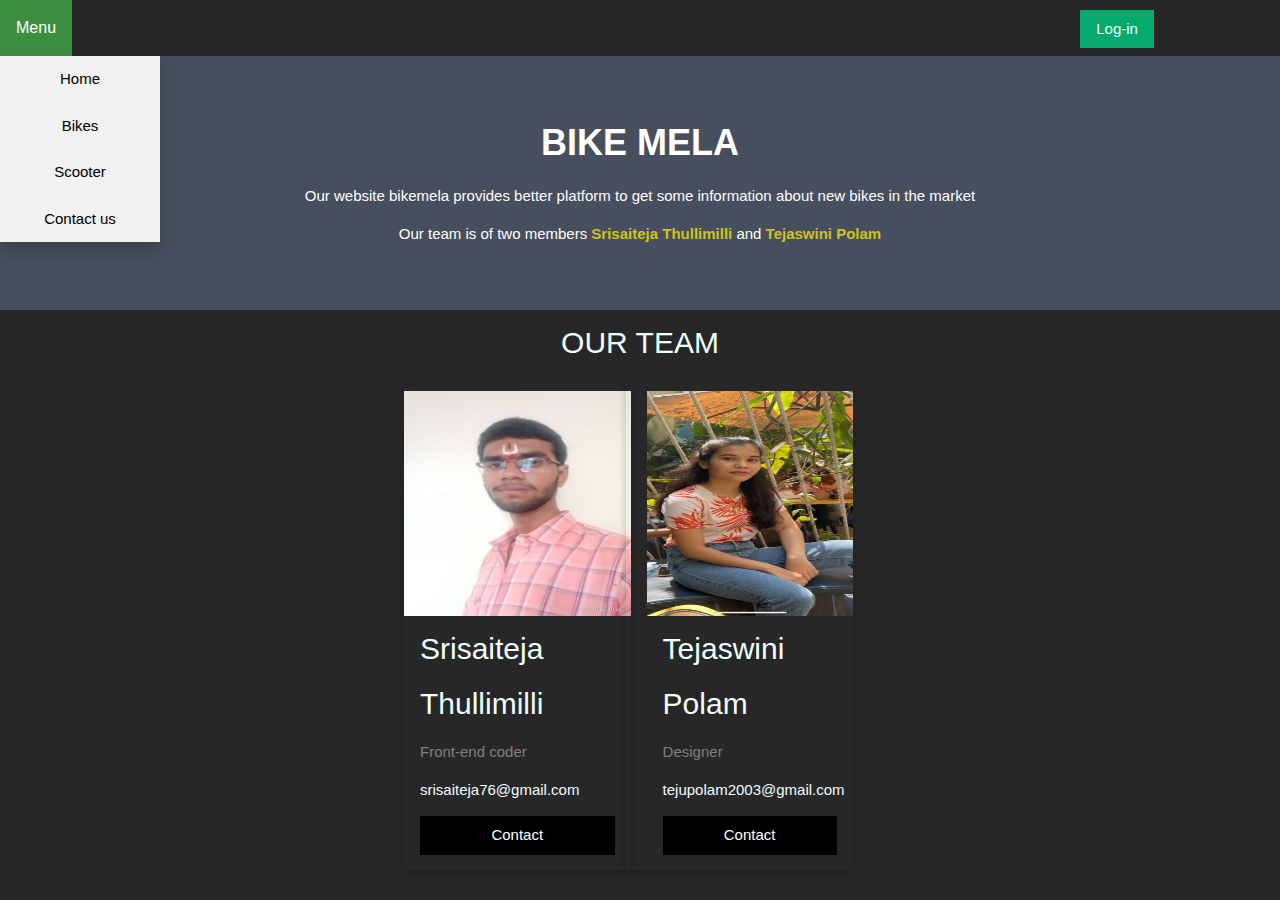
<file: aboutus.html>
<!DOCTYPE html>
<html>
<head>
    <meta charset="UTF-8">
    <meta http-equiv="X-UA-Compatible" content="IE=edge">
<meta name="viewport" content="width=device-width, initial-scale=1">
<link rel="stylesheet" href="https://cdnjs.cloudflare.com/ajax/libs/font-awesome/4.7.0/css/font-awesome.min.css">
    <link rel="stylesheet" href="https://www.w3schools.com/w3css/4/w3.css">
    <link rel="stylesheet" href="style1.css">
    <link rel="stylesheet" href="https://fonts.googleapis.com/css?family=Roboto">
<style>
body {
  font-family: Arial, Helvetica, sans-serif;
  margin: 0;
}

html {
  box-sizing: border-box;
}

*, *:before, *:after {
  box-sizing: inherit;
}

.column {
  float: left;
  width: 33.3%;
  margin-bottom: 16px;
  padding: 0 8px;
}

.card {
  box-shadow: 0 4px 8px 0 rgba(0, 0, 0, 0.2);
  margin: 8px;
}

.about-section {
  padding: 50px;
  text-align: center;
  background-color: #474e5d;
  color: white;
}

.container {
  padding: 0 16px;
}

.container::after, .row::after {
  content: "";
  clear: both;
  display: table;
}

.title {
  color: grey;
}

.button {
  border: none;
  outline: 0;
  display: inline-block;
  padding: 8px;
  color: white;
  background-color: #000;
  text-align: center;
  cursor: pointer;
  width: 100%;
}

.button:hover {
  background-color: #555;
}

@media screen and (max-width: 650px) {
  .column {
    width: 100%;
    display: block;
  }
}
</style>
</head>
<body>
  <div class="dropdown">
    <button  class="dropbtn">Menu</button>
    <div class="dropdown-content">
      <a href="index.html" class="w3-bar-item w3-button">Home</a>
      <a href="bikes.html" class="w3-bar-item w3-button">Bikes</a>
      <a href="scooter.html" class="w3-bar-item w3-button">Scooter</a>
      
      
      <a href="contact.html" class="w3-bar-item w3-button">Contact us </a> 
    </div>
    <a href="login.html" class="w3-btn " style="margin-left: 1004px;background-color: #04AA6D;">Log-in</a>
  </div>
<div class="about-section">
  <h1><b>BIKE MELA</b></h1>
  <p>Our website bikemela provides better platform to get some information about new bikes in the market</p>
  <p>Our team is of two members <b style="color:rgb(209, 194, 30) ;">Srisaiteja Thullimilli</b> and <b style="color:rgb(209, 194, 30) ;">Tejaswini Polam</b></p>
</div>

<h2 style="text-align:center">OUR TEAM</h2>
<div class="row" style="margin-left: 30%;">
  <div class="column">
    <div class="card" style="width: 110%;">
      <img src="my image.jpg" alt="Jane" style="width:100%;height: 225px;">
      <div class="container">
        <h2>Srisaiteja</h2>
        <h2>Thullimilli</h2>
        <p class="title">Front-end coder</p>
        
        <p>srisaiteja76@gmail.com</p>
        <p><button class="button">Contact</button></p>
      </div>
    </div>
  </div>

 
  
  <div class="column">
    <div class="card" style="width: 110%; padding-left: 10%;">
      <img src="WhatsApp Image 2022-11-23 at 21.32.52.jpg" alt="John" style="width:100%;height:225px">
      <div class="container" >
        <h2>Tejaswini</h2>
        <h2>Polam</h2>
        <p class="title">Designer</p>
        
        <p>tejupolam2003@gmail.com</p>
        <p><button class="button">Contact</button></p>
      </div>
    </div>
  </div>
</div>


</body>
</html>
</file>
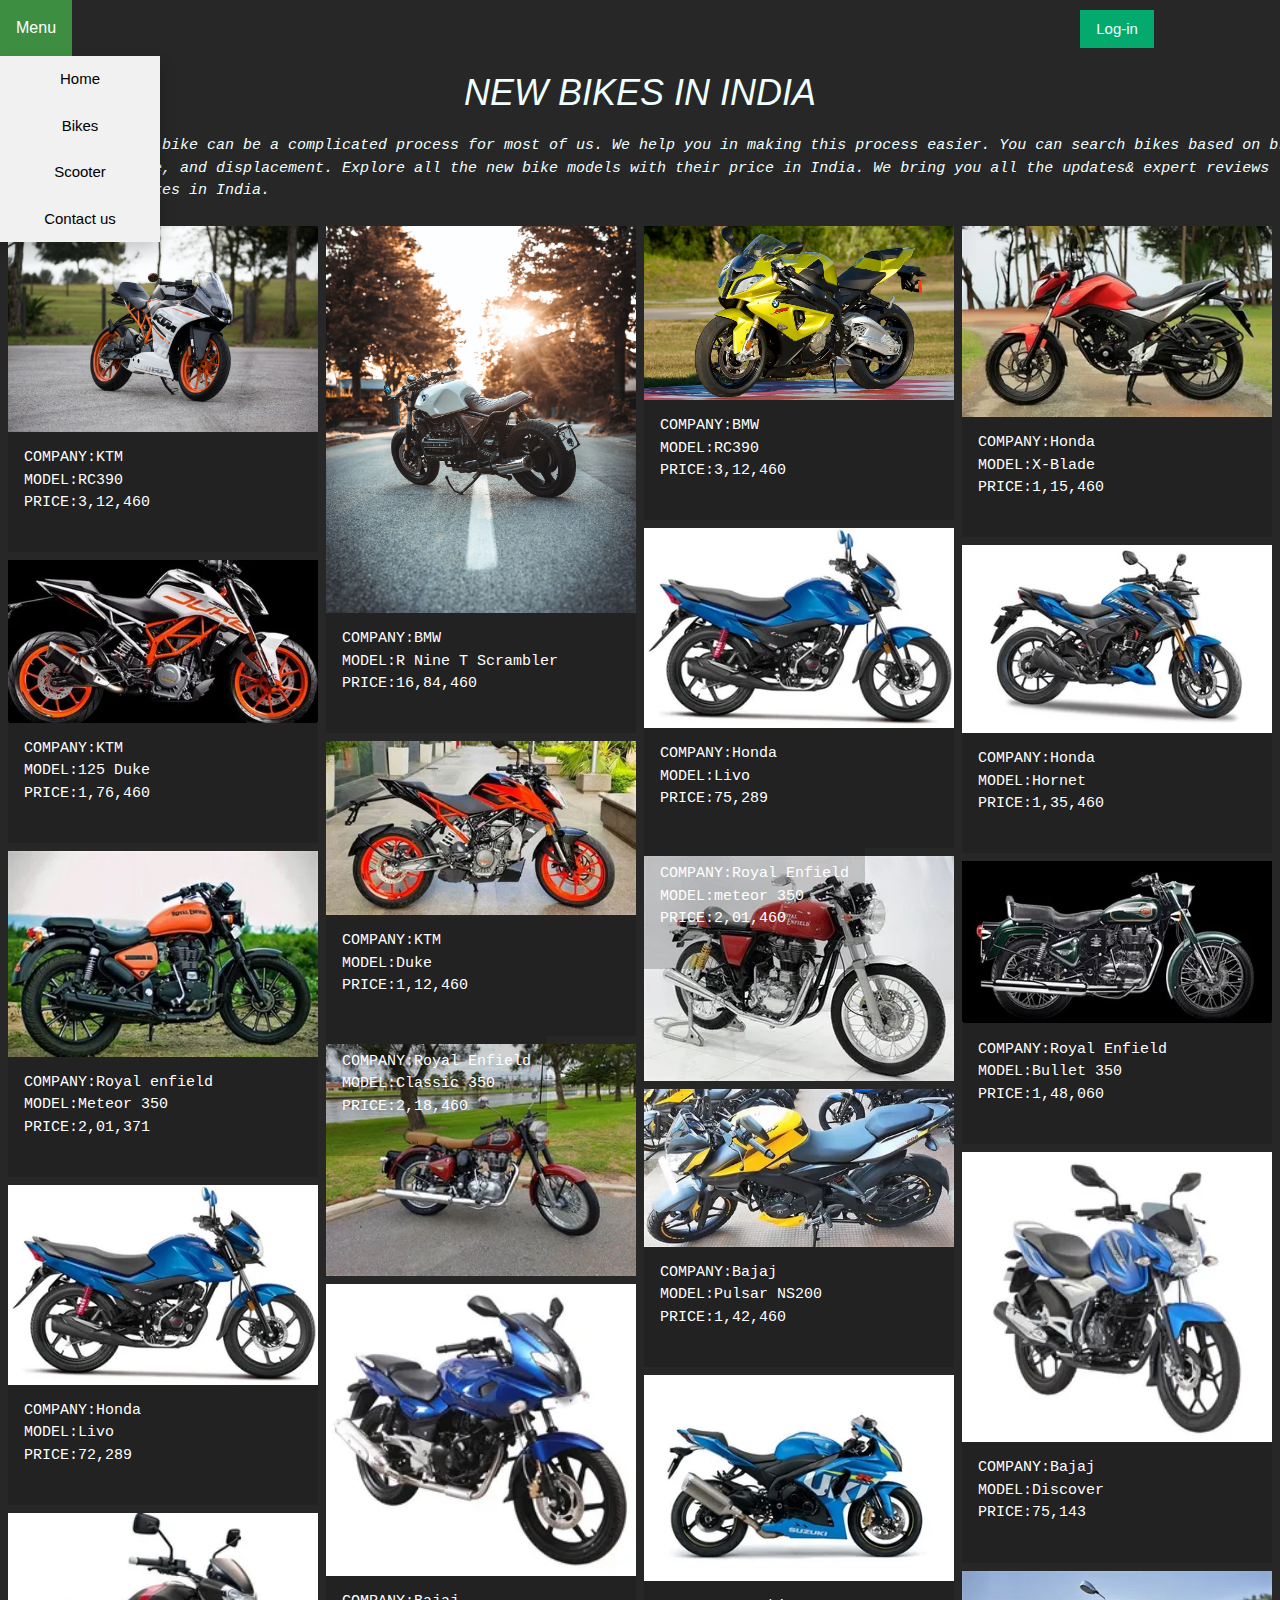
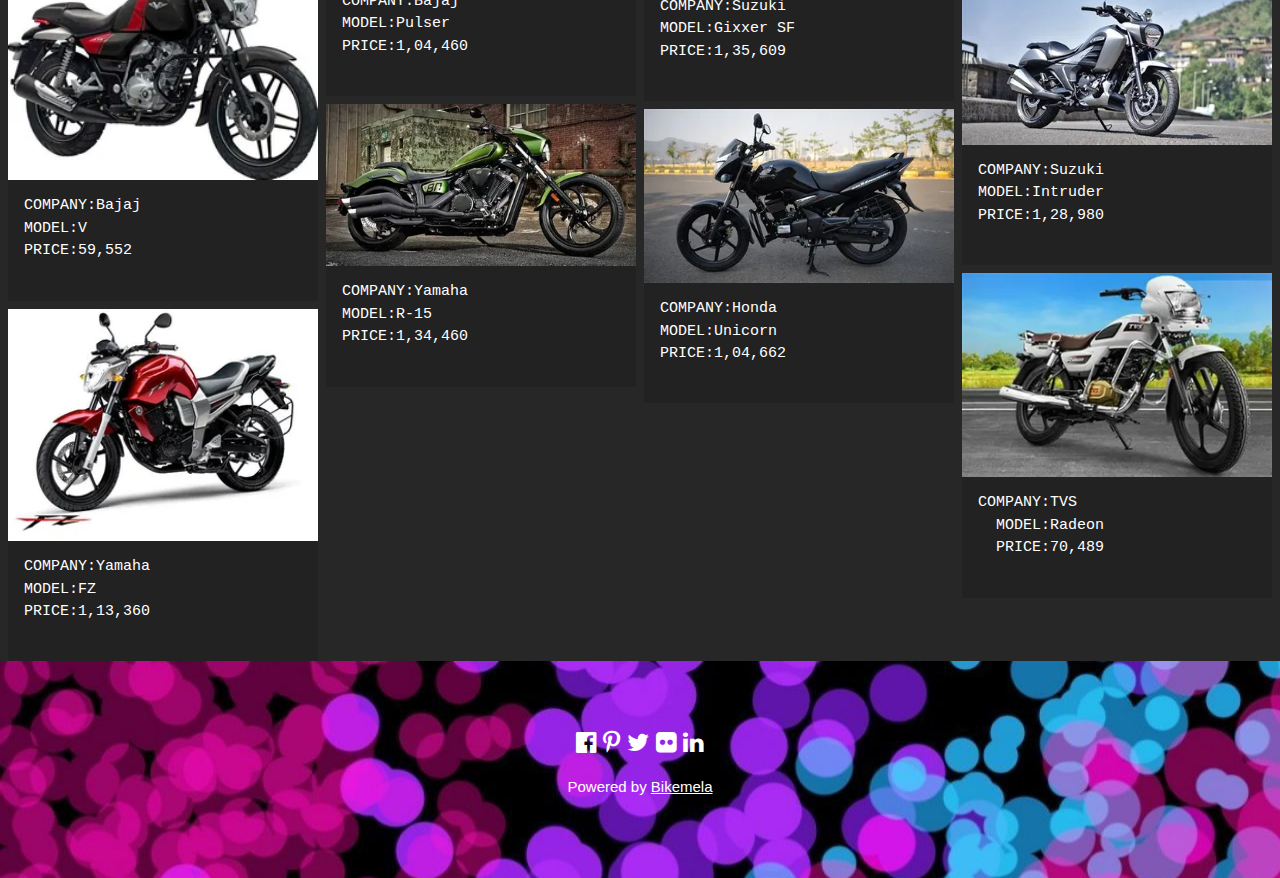
<file: bikes.html>
<!DOCTYPE html>
<html lang="en">
<head>
    <meta charset="UTF-8">
    <meta http-equiv="X-UA-Compatible" content="IE=edge">
    <meta name="viewport" content="width=device-width, initial-scale=1.0">
    <title>Bikemela Bikes</title>
    <link rel="stylesheet" href="https://cdnjs.cloudflare.com/ajax/libs/font-awesome/4.7.0/css/font-awesome.min.css">
    <link rel="stylesheet" href="https://www.w3schools.com/w3css/4/w3.css">
    <link rel="stylesheet" href="style1.css">
    <link rel="stylesheet" href="https://fonts.googleapis.com/css?family=Roboto">
    <script>
      function myFunction() {
        var x = document.getElementById("Demo");
        if (x.className.indexOf("w3-show") == -1) { 
          x.className += " w3-show";
        } else {
          x.className = x.className.replace(" w3-show", "");
        }
      }
      </script>
</head>
<body>
  <div class="dropdown">
    <button  class="dropbtn">Menu</button>
    <div class="dropdown-content">
      <a href="index.html" class="w3-bar-item w3-button">Home</a>
      <a href="bikes.html" class="w3-bar-item w3-button">Bikes</a>
      <a href="scooter.html" class="w3-bar-item w3-button">Scooter</a>
      
      
      <a href="contact.html" class="w3-bar-item w3-button">Contact us </a> 
    </div>
    <a href="login.html" class="w3-btn " style="margin-left: 1004px;background-color: #04AA6D;">Log-in</a>
  </div>
  <div class="bikehead">
    <h1 style="text-align: center; font-family:Verdana, Geneva, Tahoma, sans-serif;font-style: italic;">NEW BIKES IN INDIA</h1>
    <pre style="font-style:italic;">Finding the right bike can be a complicated process for most of us. We help you in making this process easier. You can search bikes based on brands,
body styles, price, and displacement. Explore all the new bike models with their price in India. We bring you all the updates& expert reviews 
related to new bikes in India.</pre>
  </div>
    <div class="row"> 
        <div class="column">
          <div class="w3-display-container w3-text-white">
          <img src="andrew-pons-cLHPacdtpSY-unsplash.jpg" style="width:100%">
          <div class="w3-container" style="background-color: rgba(16, 15, 15, 0.195);"><pre>COMPANY:KTM
MODEL:RC390
PRICE:3,12,460
          </pre></div>
    </div>
    
    <div class="w3-display-container w3-text-white">
      <img src="ktmb.jpg" style="width:100%">
      <div class="w3-container" style="background-color: rgba(16, 15, 15, 0.195);"><pre>COMPANY:KTM
MODEL:125 Duke
PRICE:1,76,460
      </pre></div>
</div>
<div class="w3-display-container w3-text-white">
  <img src="roya.jpg" style="width:100%">
  <div class="w3-container" style="background-color: rgba(16, 15, 15, 0.195);"><pre>COMPANY:Royal enfield
MODEL:Meteor 350
PRICE:2,01,371
  </pre></div>
</div>
<div class="w3-display-container w3-text-white">
  <img src="ho3.jpg" style="width:100%">
  <div class="w3-container" style="background-color: rgba(16, 15, 15, 0.195);"><pre>COMPANY:Honda
MODEL:Livo
PRICE:72,289
  </pre></div>
</div>
<div class="w3-display-container w3-text-white">
  <img src="baj1.jpg" style="width:100%">
  <div class="w3-container" style="background-color: rgba(16, 15, 15, 0.195);"><pre>COMPANY:Bajaj
MODEL:V
PRICE:59,552
  </pre></div>
</div>
<div class="w3-display-container w3-text-white">
  <img src="yam1.jpg" style="width:100%">
  <div class=" w3-container" style="background-color: rgba(16, 15, 15, 0.195);"><pre>COMPANY:Yamaha
MODEL:FZ
PRICE:1,13,360
  </pre></div>
</div>
          
        </div>
        <div class="column">
          <div class="w3-display-container w3-text-white">
            <img src="fabio-spinelli-cPpmFa1OiGU-unsplash.jpg" style="width:100%">
            <div class="w3-container" style="background-color: rgba(16, 15, 15, 0.195);"><pre>COMPANY:BMW
MODEL:R Nine T Scrambler
PRICE:16,84,460
            </pre></div>
      </div>
      <div class="w3-display-container w3-text-white">
        <img src="ktmc.jpg" style="width:100%">
        <div class=" w3-container" style="background-color: rgba(16, 15, 15, 0.195);"><pre>COMPANY:KTM
MODEL:Duke
PRICE:1,12,460
        </pre></div>
  </div>
  <div class="w3-display-container w3-text-white">
    <img src="royb.jpg" style="width:100%">
    <div class="w3-display-topleft w3-container" style="background-color: rgba(16, 15, 15, 0.195);"><pre>COMPANY:Royal Enfield
MODEL:Classic 350
PRICE:2,18,460
    </pre></div>
</div>
<div class="w3-display-container w3-text-white">
  <img src="baj2.jpg" style="width:100%">
  <div class="w3-container" style="background-color: rgba(16, 15, 15, 0.195);"><pre>COMPANY:Bajaj
MODEL:Pulser
PRICE:1,04,460
  </pre></div>
</div>
<div class="w3-display-container w3-text-white">
  <img src="yam2.jpg" style="width:100%">
  <div class="w3-container" style="background-color: rgba(16, 15, 15, 0.195);"><pre>COMPANY:Yamaha
MODEL:R-15
PRICE:1,34,460
  </pre></div>
</div>
          
        </div>  
        <div class="column">
          <div class="w3-display-container w3-text-white">
            <img src="Yellow-BMW-Bike-HD-Wallpaper.jpg" style="width:100%">
            <div class="w3-container" style="background-color: rgba(16, 15, 15, 0.195);"><pre>COMPANY:BMW
MODEL:RC390
PRICE:3,12,460
            </pre></div>
      </div>
          <div class="w3-display-container w3-text-white">
            <img src="ho1.jpg" style="width:100%">
            <div class="w3-container" style="background-color: rgba(16, 15, 15, 0.195);"><pre>COMPANY:Honda
MODEL:Livo
PRICE:75,289
            </pre></div>
      </div>
      <div class="w3-display-container w3-text-white">
        <img src="royc.jpg" style="width:100%">
        <div class="w3-display-topleft w3-container" style="background-color: rgba(16, 15, 15, 0.195);"><pre>COMPANY:Royal Enfield
MODEL:meteor 350
PRICE:2,01,460
        </pre></div>
  </div>
  <div class="w3-display-container w3-text-white">
    <img src="baj3.jpg" style="width:100%">
    <div class="w3-container" style="background-color: rgba(16, 15, 15, 0.195);"><pre>COMPANY:Bajaj
MODEL:Pulsar NS200
PRICE:1,42,460
    </pre></div>
</div>
<div class="w3-display-container w3-text-white">
  <img src="suz1.jpg" style="width:100%">
  <div class="w3-container" style="background-color: rgba(16, 15, 15, 0.195);"><pre>COMPANY:Suzuki
MODEL:Gixxer SF
PRICE:1,35,609
  </pre></div>
</div>
          <div class="w3-display-container w3-text-white">
            <img src="ho4.jpg" style="width:100%">
            <div class="w3-container" style="background-color: rgba(16, 15, 15, 0.195);"><pre>COMPANY:Honda
MODEL:Unicorn
PRICE:1,04,662
            </pre></div>
      </div>
          
        </div>
        <div class="column">
          <div class="w3-display-container w3-text-white">
            <img src="ho.jpg" style="width:100%">
            <div class="w3-container" style="background-color: rgba(16, 15, 15, 0.195);"><pre>COMPANY:Honda
MODEL:X-Blade
PRICE:1,15,460
            </pre></div>
      </div>
      <div class="w3-display-container w3-text-white">
        <img src="ho2.jpg" style="width:100%">
        <div class="w3-container" style="background-color: rgba(16, 15, 15, 0.195);"><pre>COMPANY:Honda
MODEL:Hornet
PRICE:1,35,460
        </pre></div>
  </div>
  <div class="w3-display-container w3-text-white">
    <img src="royd.jpg" style="width:100%">
    <div class="w3-container" style="background-color: rgba(16, 15, 15, 0.195);"><pre>COMPANY:Royal Enfield
MODEL:Bullet 350
PRICE:1,48,060
    </pre></div>
</div>
<div class="w3-display-container w3-text-white">
  <img src="baj4.jpg" style="width:100%">
  <div class="w3-container" style="background-color: rgba(16, 15, 15, 0.195);"><pre>COMPANY:Bajaj
MODEL:Discover
PRICE:75,143
  </pre></div>
</div>
<div class="w3-display-container w3-text-white">
  <img src="suz2.jpg" style="width:100%">
  <div class="w3-container" style="background-color: rgba(16, 15, 15, 0.195);"><pre>COMPANY:Suzuki
MODEL:Intruder
PRICE:1,28,980
  </pre></div>
</div>
          <div class="w3-display-container w3-text-white">
            <img src="ho5.jpg" style="width:100%">
            <div class="w3-container" style="background-color: rgba(16, 15, 15, 0.195);"><pre>COMPANY:TVS
  MODEL:Radeon
  PRICE:70,489
            </pre></div>
      </div>
        </div>
      </div>
      <div class="w3-container w3-padding-64 w3-center w3-black w3-xlarge" style="background-image: url(740870.jpg);">
        <a href="#"><i class="fa fa-facebook-official"></i></a>
        <a href="#"><i class="fa fa-pinterest-p"></i></a>
        <a href="#"><i class="fa fa-twitter"></i></a>
        <a href="#"><i class="fa fa-flickr"></i></a>
        <a href="#"><i class="fa fa-linkedin"></i></a>
        <p class="w3-medium">
        Powered by <a href="#" target="_blank">Bikemela</a>
        </p>
      </div>
</body>
</html>
</file>
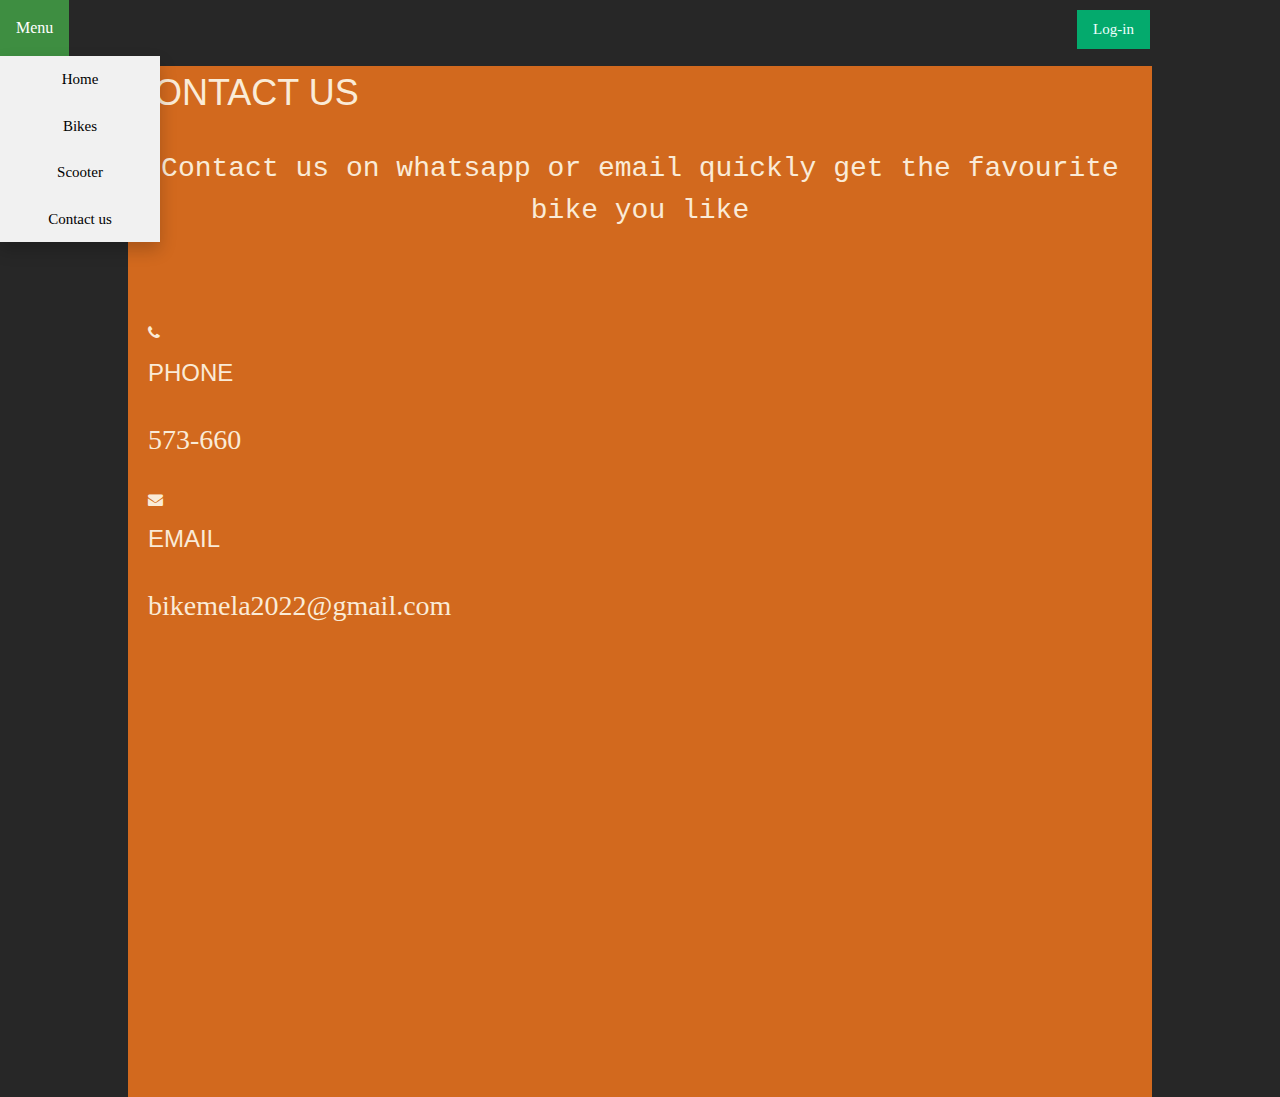
<file: contact.html>
<!DOCTYPE html>
<html lang="en">
<head>
    <meta charset="UTF-8">
    <meta http-equiv="X-UA-Compatible" content="IE=edge">
    <meta name="viewport" content="width=device-width, initial-scale=1.0">
    <title>Document</title>
    <link rel="stylesheet" href="https://cdnjs.cloudflare.com/ajax/libs/font-awesome/4.7.0/css/font-awesome.min.css">
    <link rel="stylesheet" href="https://www.w3schools.com/w3css/4/w3.css">
    <link rel="stylesheet" href="style1.css">
    <link rel="stylesheet" href="https://fonts.googleapis.com/css?family=Roboto">

</head>
<body class="body1">
    <div class="dropdown">
        <button  class="dropbtn">Menu</button>
        <div class="dropdown-content">
          <a href="index.html" class="w3-bar-item w3-button">Home</a>
          <a href="bikes.html" class="w3-bar-item w3-button">Bikes</a>
          <a href="scooter.html" class="w3-bar-item w3-button">Scooter</a>
          
          
          <a href="contact.html" class="w3-bar-item w3-button">Contact us </a> 
        </div>
        <a href="login.html" class="w3-btn" style="margin-left: 1004px;background-color: #04AA6D;">Log-in</a>
      </div>
    <div class="cback" style="background-color:chocolate ;">
    <h1 style="color:antiquewhite;">CONTACT US</h1>
    <div class="ctext">
        <pre style="font-size: 28px ;text-align: center;">
Contact us on whatsapp or email quickly get the favourite
bike you like
        </pre>
    </div>
    <div class="box">
        <div class="icon"><i class="fa fa-phone" aria-hidden="true"></i></div>
        <div class="text">
            <h3>PHONE</h3>
            <p style="font-size: 28px;">573-660</p>
            <div class="icon"><i class="fa fa-envelope" ></i></div>
            <div class="text">
            <h3>EMAIL</h3>
            <p style="font-size: 28px;">bikemela2022@gmail.com</p>
        </div>
    </div>

    <div>
        <p><iframe src="https://www.google.com/maps/embed?pb=!1m18!1m12!1m3!1d2599.7053100007133!2d78.30708886862696!3d17.25488846991638!2m3!1f0!2f0!3f0!3m2!1i1024!2i768!4f13.1!3m3!1m2!1s0x3bcb90c8da620f9d%3A0x19d0d79257022687!2sVardhaman%20College%20of%20Engineering!5e1!3m2!1sen!2sin!4v1666685322703!5m2!1sen!2sin" width="50%" height="400px" style="border: 5px;;" allowfullscreen="" loading="lazy" referrerpolicy="no-referrer-when-downgrade"></iframe></p>
      </div>
    </div>
</body>
</html>
</file>
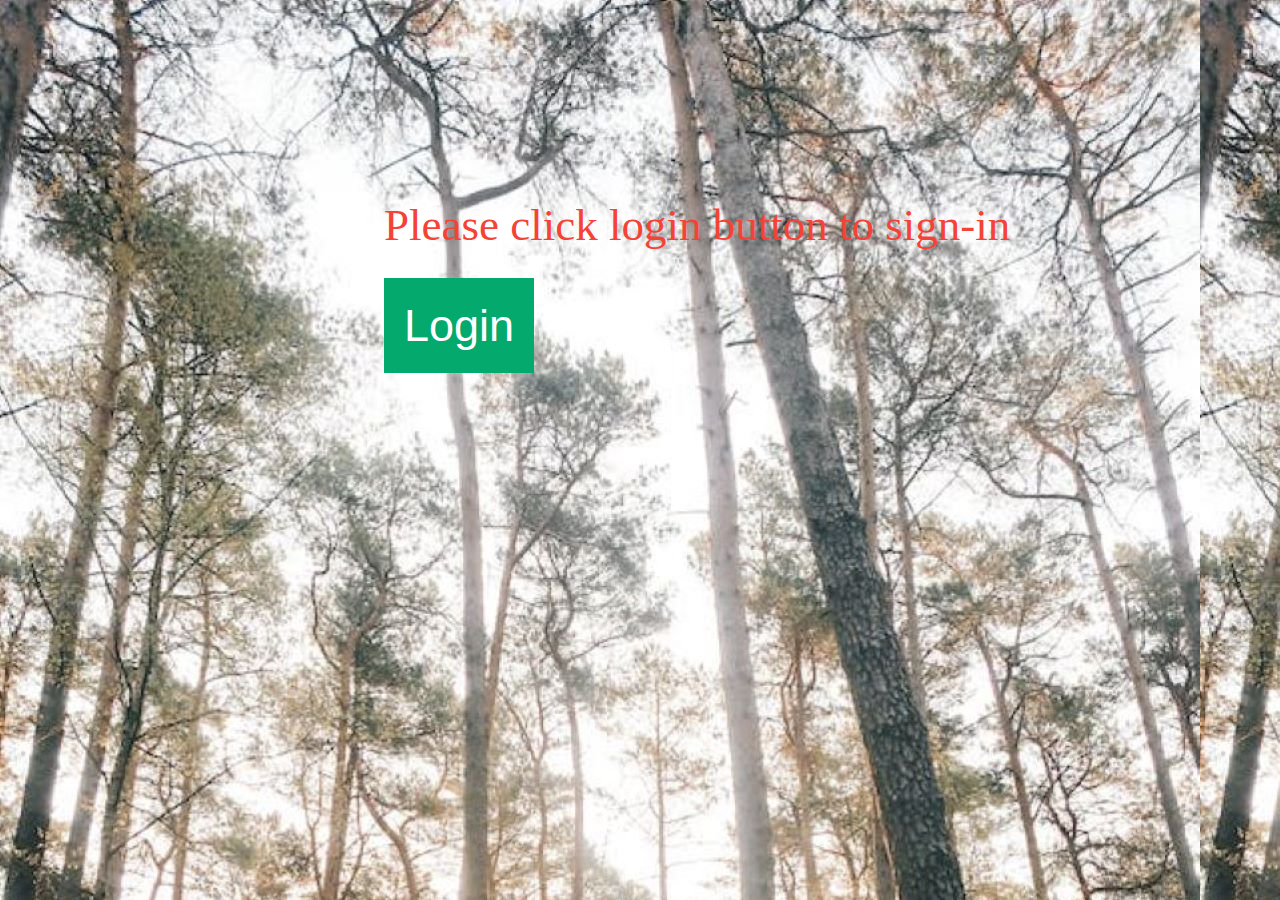
<file: login.html>
<!DOCTYPE html>
<html>
<head>
<meta name="viewport" content="width=device-width, initial-scale=1">
<link rel="stylesheet" href="https://cdnjs.cloudflare.com/ajax/libs/font-awesome/4.7.0/css/font-awesome.min.css">
<link rel="stylesheet" href="https://www.w3schools.com/w3css/4/w3.css">
<link rel="stylesheet" href="style1.css">
<link rel="stylesheet" href="https://fonts.googleapis.com/css?family=Roboto">
<style>
body {font-family: Arial, Helvetica, sans-serif;
    background-image: url("pexels-photo-3621344.jpeg");
}

/* Full-width input fields */
input[type=text], input[type=password] {
  width: 100%;
  padding: 12px 20px;
  margin: 8px 0;
  display: inline-block;
  border: 1px solid #ccc;
  box-sizing: border-box;
}

/* Set a style for all buttons */
button {
  background-color: #04AA6D;
  color: white;
  padding: 14px 20px;
  margin: 8px 0;
  border: none;
  cursor: pointer;
  width: 100%;
}

button:hover {
  opacity: 0.8;
}

/* Extra styles for the cancel button */
.cancelbtn {
  width: auto;
  padding: 10px 18px;
  background-color: #f44336;
}

/* Center the image and position the close button */
.imgcontainer {
  text-align: center;
  margin: 24px 0 12px 0;
  position: relative;
}

img.avatar {
  width: 40%;
  border-radius: 50%;
}

.container {
  padding: 16px;
}

span.psw {
  float: right;
  padding-top: 16px;
}

/* The Modal (background) */
.modal {
  display: none; /* Hidden by default */
  position: fixed; /* Stay in place */
  z-index: 1; /* Sit on top */
  left: 0;
  top: 0;
  width: 100%; /* Full width */
  height: 100%; /* Full height */
  overflow: auto; /* Enable scroll if needed */
  background-color: rgb(0,0,0); /* Fallback color */
  background-color: rgba(0,0,0,0.4); /* Black w/ opacity */
  padding-top: 60px;
  background-image: url("pexels13274496.jpeg");
  
}

/* Modal Content/Box */
.modal-content {
  background-color: #fefefe;
  margin: 5% auto 15% auto; /* 5% from the top, 15% from the bottom and centered */
  border: 1px solid #888;
  width: 80%; /* Could be more or less, depending on screen size */
}

/* The Close Button (x) */
.close {
  position: absolute;
  right: 25px;
  top: 0;
  color: #000;
  font-size: 35px;
  font-weight: bold;
}

.close:hover,
.close:focus {
  color: red;
  cursor: pointer;
}

/* Add Zoom Animation */
.animate {
  -webkit-animation: animatezoom 0.6s;
  animation: animatezoom 0.6s
}

@-webkit-keyframes animatezoom {
  from {-webkit-transform: scale(0)} 
  to {-webkit-transform: scale(1)}
}
  
@keyframes animatezoom {
  from {transform: scale(0)} 
  to {transform: scale(1)}
}

/* Change styles for span and cancel button on extra small screens */
@media screen and (max-width: 300px) {
  span.psw {
     display: block;
     float: none;
  }
  .cancelbtn {
     width: 100%;
  }
}
</style>
</head>
<body>

<h2 style="font-family:Cambria, Cochin, Georgia, Times, 'Times New Roman', serif ; color: #f44336;position: relative;margin-top: 15%;margin-left: 30%; font-size: 300%;">Please click login button to sign-in</h2>

<button onclick="document.getElementById('id01').style.display='block'" style="width:auto; margin-left: 30%; font-size: 300%;">Login</button>

<div id="id01" class="modal">
  
  <form class="modal-content animate" action="/action_page.php" method="post">
    <div class="imgcontainer">
      <span onclick="document.getElementById('id01').style.display='none'" class="close" title="Close Modal">&times;</span>
      
    </div>

    <div class="container">
      <label for="uname"><b>Username</b></label>
      <input type="text" placeholder="Enter Username" name="uname" required>

      <label for="psw"><b>Password</b></label>
      <input type="password" placeholder="Enter Password" name="psw" required>
        
      <button type="submit">Login</button>
      <label>
        <input type="checkbox" checked="checked" name="remember"> Remember me
      </label>
    </div>

    <div class="container" style="background-color:#f1f1f1">
      <button type="button" onclick="document.getElementById('id01').style.display='none'" class="cancelbtn">Cancel</button>
      <span class="psw">Forgot <a href="#">password?</a></span>
    </div>
  </form>
</div>

<script>
// Get the modal
var modal = document.getElementById('id01');

// When the user clicks anywhere outside of the modal, close it
window.onclick = function(event) {
    if (event.target == modal) {
        modal.style.display = "none";
    }
}
</script>

</body>
</html>
</file>
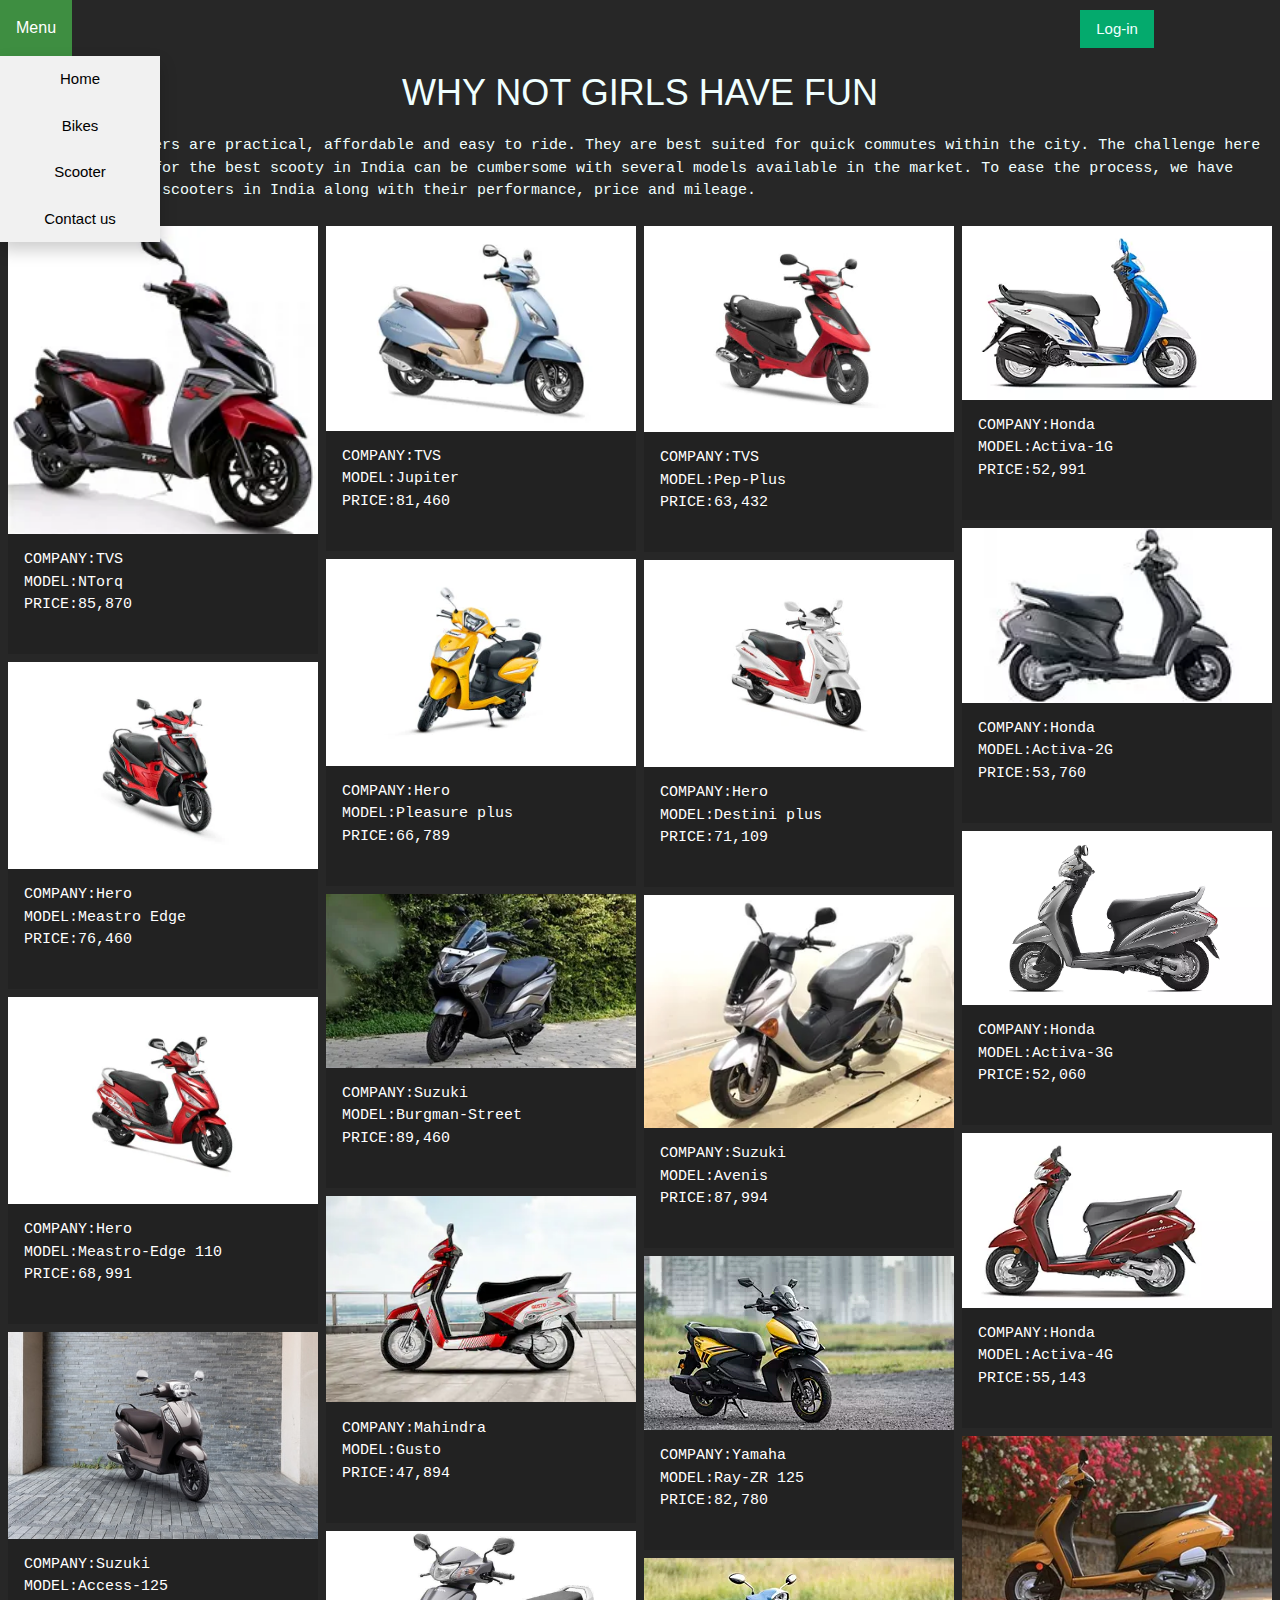
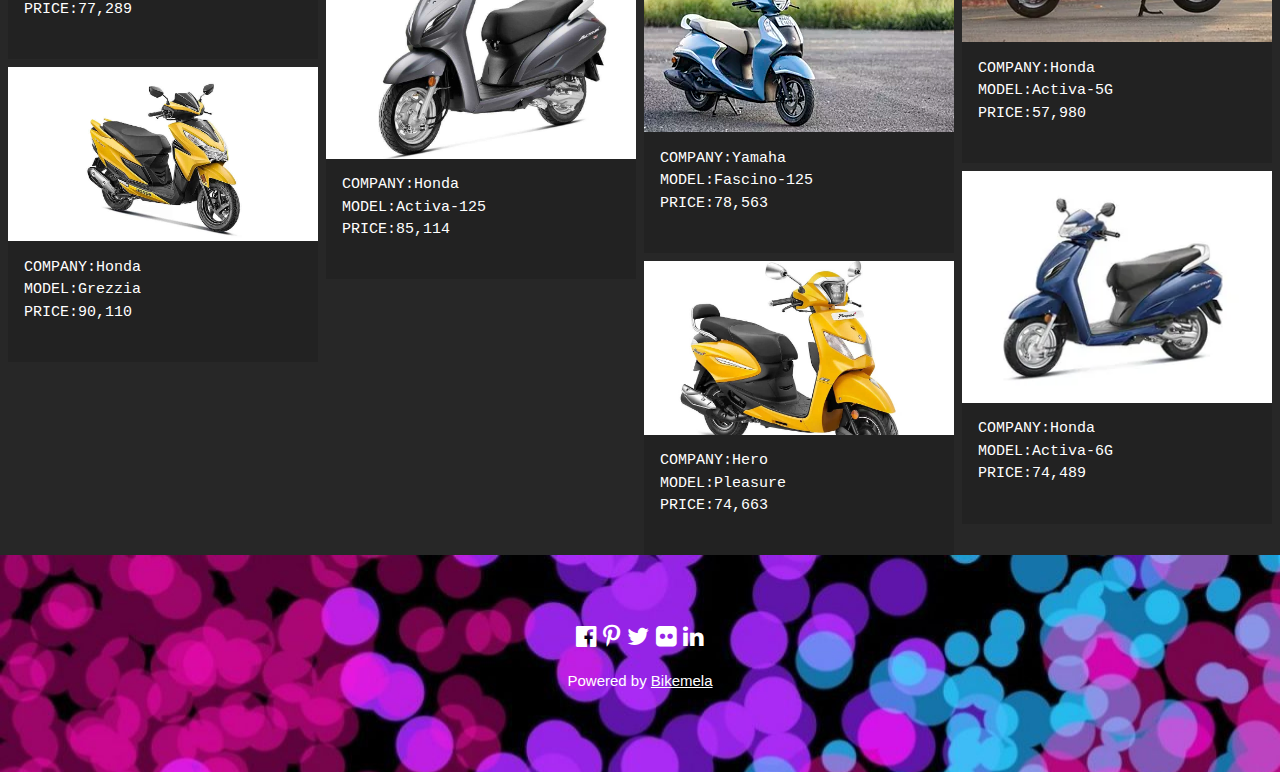
<file: scooter.html>
<!DOCTYPE html>
<html lang="en">
<head>
    <meta charset="UTF-8">
    <meta http-equiv="X-UA-Compatible" content="IE=edge">
    <meta name="viewport" content="width=device-width, initial-scale=1.0">
    <title>Bikemela Scooter</title>
    <link rel="stylesheet" href="https://cdnjs.cloudflare.com/ajax/libs/font-awesome/4.7.0/css/font-awesome.min.css">
    <link rel="stylesheet" href="https://www.w3schools.com/w3css/4/w3.css">
    <link rel="stylesheet" href="style1.css">
    <link rel="stylesheet" href="https://fonts.googleapis.com/css?family=Roboto">
    <script>
      function myFunction() {
        var x = document.getElementById("Demo");
        if (x.className.indexOf("w3-show") == -1) { 
          x.className += " w3-show";
        } else {
          x.className = x.className.replace(" w3-show", "");
        }
      }
      </script>
</head>
<body>
  <div class="dropdown">
    <button  class="dropbtn">Menu</button>
    <div class="dropdown-content">
      <a href="index.html" class="w3-bar-item w3-button">Home</a>
      <a href="bikes.html" class="w3-bar-item w3-button">Bikes</a>
      <a href="scooter.html" class="w3-bar-item w3-button">Scooter</a>
      
      
      <a href="contact.html" class="w3-bar-item w3-button">Contact us </a> 
    </div>
    <a href="login.html" class="w3-btn " style="margin-left: 1004px;background-color: #04AA6D;">Log-in</a>
  </div>
  <div class="bikehead">
    <h1 style="text-align: center; font-family: 'Franklin Gothic Medium', 'Arial Narrow', Arial, sans-serif;">WHY NOT GIRLS HAVE FUN</h1>
    <pre>Scooties or scooters are practical, affordable and easy to ride. They are best suited for quick commutes within the city. The challenge here 
is that scouting for the best scooty in India can be cumbersome with several models available in the market. To ease the process, we have 
listed the top 15 scooters in India along with their performance, price and mileage.</pre>
  </div>
    <div class="row"> 
        <div class="column">
          <div class="w3-display-container w3-text-white">
          <img src="stvs1.jpg" style="width:100%">
          <div class="w3-container" style="background-color: rgba(16, 15, 15, 0.195);"><pre>COMPANY:TVS
MODEL:NTorq
PRICE:85,870
          </pre></div>
    </div>
    
    <div class="w3-display-container w3-text-white">
      <img src="shero1.jpg" style="width:100%">
      <div class="w3-container" style="background-color: rgba(16, 15, 15, 0.195);"><pre>COMPANY:Hero
MODEL:Meastro Edge
PRICE:76,460
      </pre></div>
</div>
<div class="w3-display-container w3-text-white">
  <img src="shero4.jpg" style="width:100%">
  <div class="w3-container" style="background-color: rgba(16, 15, 15, 0.195);"><pre>COMPANY:Hero
MODEL:Meastro-Edge 110
PRICE:68,991
  </pre></div>
</div>
<div class="w3-display-container w3-text-white">
  <img src="ssuz1.jpg" style="width:100%">
  <div class="w3-container" style="background-color: rgba(16, 15, 15, 0.195);"><pre>COMPANY:Suzuki
MODEL:Access-125
PRICE:77,289
  </pre></div>
</div>
<div class="w3-display-container w3-text-white">
  <img src="sho9.jpg" style="width:100%">
  <div class="w3-container" style="background-color: rgba(16, 15, 15, 0.195);"><pre>COMPANY:Honda
MODEL:Grezzia
PRICE:90,110
  </pre></div>
</div>

          
        </div>
        <div class="column">
          <div class="w3-display-container w3-text-white">
            <img src="stvs2.jpg" style="width:100%">
            <div class="w3-container" style="background-color: rgba(16, 15, 15, 0.195);"><pre>COMPANY:TVS
MODEL:Jupiter
PRICE:81,460
            </pre></div>
      </div>
      <div class="w3-display-container w3-text-white">
        <img src="shero2.jpg" style="width:100%">
        <div class="w3-container" style="background-color: rgba(16, 15, 15, 0.195);"><pre>COMPANY:Hero
MODEL:Pleasure plus
PRICE:66,789
        </pre></div>
  </div>
  <div class="w3-display-container w3-text-white">
    <img src="ssuz2.jpg" style="width:100%">
    <div class="w3-container" style="background-color: rgba(16, 15, 15, 0.195);"><pre>COMPANY:Suzuki
MODEL:Burgman-Street
PRICE:89,460
    </pre></div>
</div>
<div class="w3-display-container w3-text-white">
  <img src="smah.jpg" style="width:100%">
  <div class="w3-container" style="background-color: rgba(16, 15, 15, 0.195);"><pre>COMPANY:Mahindra
MODEL:Gusto
PRICE:47,894
  </pre></div>
</div>
<div class="w3-display-container w3-text-white">
  <img src="honda-activa-125.jpg" style="width:100%">
  <div class="w3-container" style="background-color: rgba(16, 15, 15, 0.195);"><pre>COMPANY:Honda
MODEL:Activa-125
PRICE:85,114
  </pre></div>
</div>
          
        </div>  
        <div class="column">
          <div class="w3-display-container w3-text-white">
            <img src="stvs3.jpg" style="width:100%">
            <div class="w3-container" style="background-color: rgba(16, 15, 15, 0.195);"><pre>COMPANY:TVS
MODEL:Pep-Plus
PRICE:63,432
            </pre></div>
      </div>
          <div class="w3-display-container w3-text-white">
            <img src="shero3.jpg" style="width:100%">
            <div class="w3-container" style="background-color: rgba(16, 15, 15, 0.195);"><pre>COMPANY:Hero
MODEL:Destini plus
PRICE:71,109
            </pre></div>
      </div>
      <div class="w3-display-container w3-text-white">
        <img src="ssuz3.jpg" style="width:100%">
        <div class="w3-container" style="background-color: rgba(16, 15, 15, 0.195);"><pre>COMPANY:Suzuki
MODEL:Avenis
PRICE:87,994
        </pre></div>
  </div>
  <div class="w3-display-container w3-text-white">
    <img src="syam1.jpg" style="width:100%">
    <div class="w3-container" style="background-color: rgba(16, 15, 15, 0.195);"><pre>COMPANY:Yamaha
MODEL:Ray-ZR 125
PRICE:82,780
    </pre></div>
</div>
<div class="w3-display-container w3-text-white">
  <img src="syam2.jpg" style="width:100%">
  <div class="w3-container" style="background-color: rgba(16, 15, 15, 0.195);"><pre>COMPANY:Yamaha
MODEL:Fascino-125
PRICE:78,563
  </pre></div>
</div>
          <div class="w3-display-container w3-text-white">
            <img src="hero-pleasure-plus.jpg" style="width:100%">
            <div class="w3-container" style="background-color: rgba(16, 15, 15, 0.195);"><pre>COMPANY:Hero
MODEL:Pleasure
PRICE:74,663
            </pre></div>
      </div>
          
        </div>
        <div class="column">
          <div class="w3-display-container w3-text-white">
            <img src="sho1.jpg" style="width:100%">
            <div class="w3-container" style="background-color: rgba(16, 15, 15, 0.195);"><pre>COMPANY:Honda
MODEL:Activa-1G
PRICE:52,991
            </pre></div>
      </div>
      <div class="w3-display-container w3-text-white">
        <img src="sho2.jpg" style="width:100%">
        <div class="w3-container" style="background-color: rgba(16, 15, 15, 0.195);"><pre>COMPANY:Honda
MODEL:Activa-2G
PRICE:53,760
        </pre></div>
  </div>
  <div class="w3-display-container w3-text-white">
    <img src="sho3.jpg" style="width:100%">
    <div class="w3-container" style="background-color: rgba(16, 15, 15, 0.195);"><pre>COMPANY:Honda
MODEL:Activa-3G
PRICE:52,060
    </pre></div>
</div>
<div class="w3-display-container w3-text-white">
  <img src="sho4.jpg" style="width:100%">
  <div class="w3-container" style="background-color: rgba(16, 15, 15, 0.195);"><pre>COMPANY:Honda
MODEL:Activa-4G
PRICE:55,143
  </pre></div>
</div>
<div class="w3-display-container w3-text-white">
  <img src="sho8.jpg" style="width:100%">
  <div class="w3-container" style="background-color: rgba(16, 15, 15, 0.195);"><pre>COMPANY:Honda
MODEL:Activa-5G
PRICE:57,980
  </pre></div>
</div>
          <div class="w3-display-container w3-text-white">
            <img src="sho7.jpg" style="width:100%">
            <div class="w3-container" style="background-color: rgba(16, 15, 15, 0.195);"><pre>COMPANY:Honda
MODEL:Activa-6G
PRICE:74,489
            </pre></div>
      </div>
        </div>
      </div>
      <div class="w3-container w3-padding-64 w3-center w3-black w3-xlarge" style="background-image: url(740870.jpg);">
        <a href="#"><i class="fa fa-facebook-official"></i></a>
        <a href="#"><i class="fa fa-pinterest-p"></i></a>
        <a href="#"><i class="fa fa-twitter"></i></a>
        <a href="#"><i class="fa fa-flickr"></i></a>
        <a href="#"><i class="fa fa-linkedin"></i></a>
        <p class="w3-medium">
        Powered by <a href="#" target="_blank">Bikemela</a>
        </p>
      </div>
</body>
</html>
</file>
<file: style1.css>
.body{
    background-color: black;
    background-image: url(740950.jpg);
}
.header {
    position: relative;
    text-align: center;
    color: white;
   
  }
  .company{
    margin-left: 10%;
    padding-left: 10%;
    padding-right: 10%;
    position: relative;
    background: rgba(255, 253, 253, 0.5);
    color: #f1f1f1;
    width: 80%;
    padding: 20px;
  }
  .navbar1 {
    width: 35px;
    height: 5px;
    background-color: rgb(0, 0, 0);
    margin: 6px 0;
  }
  
  .centered {
    position: absolute;
    top: 50%;
    left: 50%;
    transform: translate(-50%, -50%);
  }
  .centered input[type=text] {
    float: right;
    padding: 6px;
    border: none;
    margin-top: 8px;
    margin-right: 160px;
    font-size: 17px;
  }
  @media screen and (max-width: 600px) {
    .centered input[type=text] button {
      float: none;
      display: block;
      text-align: left;
      width: 100%;
      margin: 0;
      padding: 14px;
    }
    .centered input[type=text] {
      border: 1px solid #ccc;
    }
  }
  .ctext{
    font-family: 'Explora';
    color: antiquewhite;
  }
  .cback{
    margin-left: 10%;
    width: 80%;
    background-color: black;
  }
  .box{
    color: antiquewhite;
    position: relative;
    
   padding: 20px;
    
    justify-content: center;
    align-items: center;
    flex-direction: column
  }
  .body1{
    font-family: 'Explora';
  }
  * {
    box-sizing: border-box;
  }
  
  
  body {
    margin: 0;
    font-family: Arial;
    color:azure;
    background-color: rgb(39, 39, 39);
  }
  
  .header {
    text-align: center;
    padding: 32px;
  }
  
  .row {
    display: -ms-flexbox; /* IE10 */
    display: flex;
    -ms-flex-wrap: wrap; /* IE10 */
    flex-wrap: wrap;
    padding: 0 4px;
  }
  
  /* Create four equal columns that sits next to each other */
  .column {
    -ms-flex: 25%; /* IE10 */
    flex: 25%;
    max-width: 25%;
    padding: 0 4px;
  }
  
  .column img {
    margin-top: 8px;
    vertical-align: middle;
    width: 100%;
  }
  
  /* Responsive layout - makes a two column-layout instead of four columns */
  @media screen and (max-width: 800px) {
    .column {
      -ms-flex: 50%;
      flex: 50%;
      max-width: 50%;
    }
  }
  
  /* Responsive layout - makes the two columns stack on top of each other instead of next to each other */
  @media screen and (max-width: 600px) {
    .column {
      -ms-flex: 100%;
      flex: 100%;
      max-width: 100%;
    }
  }
  * {
    box-sizing: border-box;
  }
  
  
  body {
    margin: 0;
    font-family: Arial;
    color:azure;
    background-color: rgb(39, 39, 39);
  }
  
  .header {
    text-align: center;
    padding: 32px;
  }
  
  .row {
    display: -ms-flexbox; /* IE10 */
    display: flex;
    -ms-flex-wrap: wrap; /* IE10 */
    flex-wrap: wrap;
    padding: 0 4px;
  }
  
  /* Create four equal columns that sits next to each other */
  .column {
    -ms-flex: 25%; /* IE10 */
    flex: 25%;
    max-width: 25%;
    padding: 0 4px;
  }
  
  .column img {
    margin-top: 8px;
    vertical-align: middle;
    width: 100%;
  }
  
  /* Responsive layout - makes a two column-layout instead of four columns */
  @media screen and (max-width: 800px) {
    .column {
      -ms-flex: 50%;
      flex: 50%;
      max-width: 50%;
    }
  }
  
  /* Responsive layout - makes the two columns stack on top of each other instead of next to each other */
  @media screen and (max-width: 600px) {
    .column {
      -ms-flex: 100%;
      flex: 100%;
      max-width: 100%;
    }
  }
  .dropbtn {
    background-color: #04AA6D;
    color: white;
    padding: 16px;
    font-size: 16px;
    border: none;
  }
  
  .dropdown {
    position: relative;
    display: inline-block;
  }
  
  .dropdown-content {
    display: none;
    position: absolute;
    background-color: #f1f1f1;
    min-width: 160px;
    box-shadow: 0px 8px 16px 0px rgba(0,0,0,0.2);
    z-index: 1;
  }
  
  .dropdown-content a {
    color: black;
    padding: 12px 16px;
    text-decoration: none;
    display: block;
  }
  
  .dropdown-content a:hover {background-color: #ddd;}
  
  .dropdown:hover .dropdown-content {display: block;}
  
  .dropdown:hover .dropbtn {background-color: #3e8e41;}
</file>
